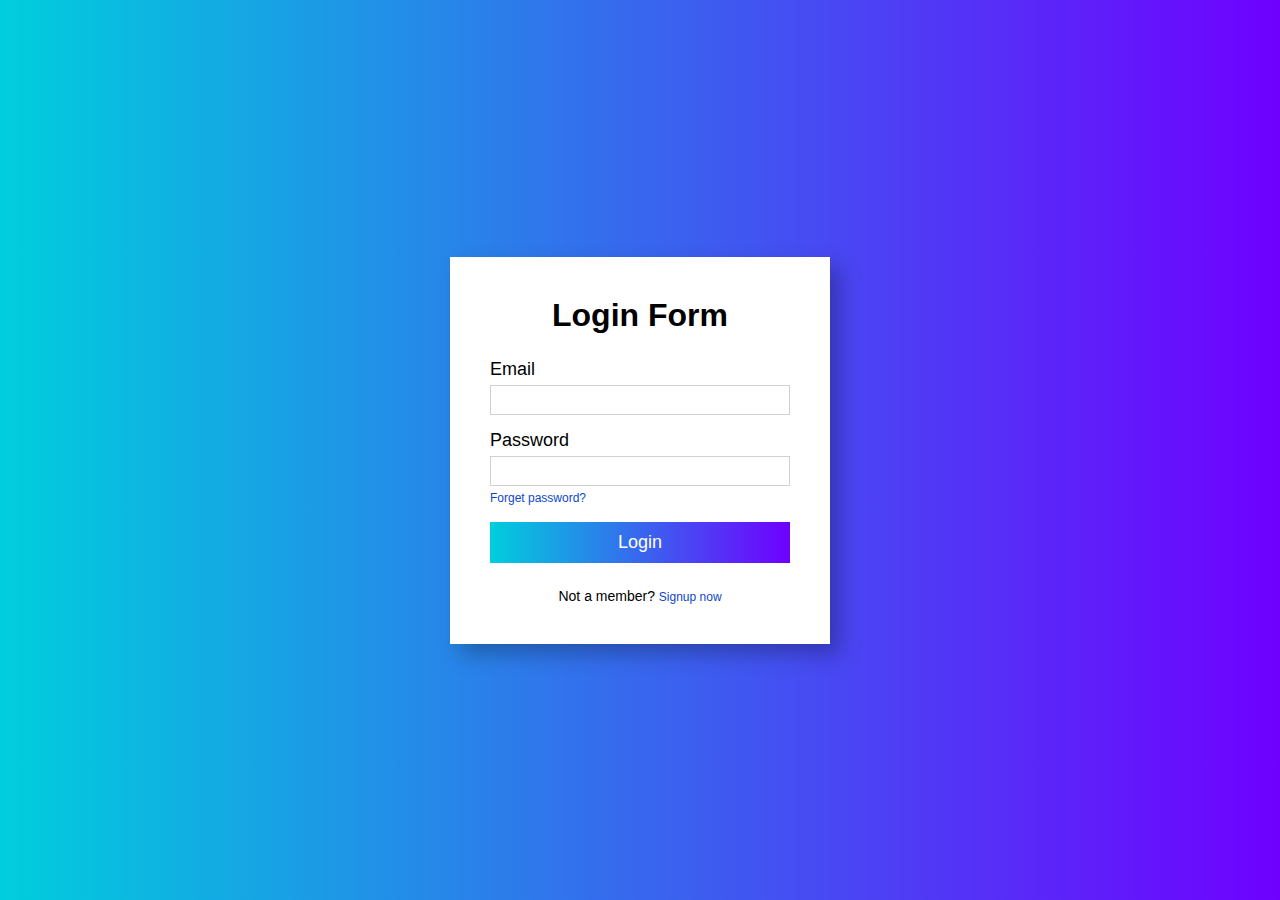
<file: index.html>
<!DOCTYPE html>
<html>

    <head>
        <meta charset="UTF-8">
        <link rel="stylesheet" href="css/all.css">
        <link rel="stylesheet" href="css/styleIndex.css">
        <title>First task</title> 
   
    </head>
 
    <body>
        <section>
            <div class="formContainer">
                <p id="title">Login Form</p>
                <form>
                    <div class="inputContent"> 
                        <label>Email</label>
                        <input type="email">
                    </div>
                    <div class="inputContent">
                        <label>Password</label>
                        <input type="password">
                        
                        <a href="#">Forget password?</a>
                    </div>
                    <button id="log" type="submit">Login</button>
                    <div id="member">
                        <p>Not a member? <a href="#">Signup now</a></p>
                    </div>
                </form>
            </div>  
        </section>
        
        
    </body>

</html>
</file>
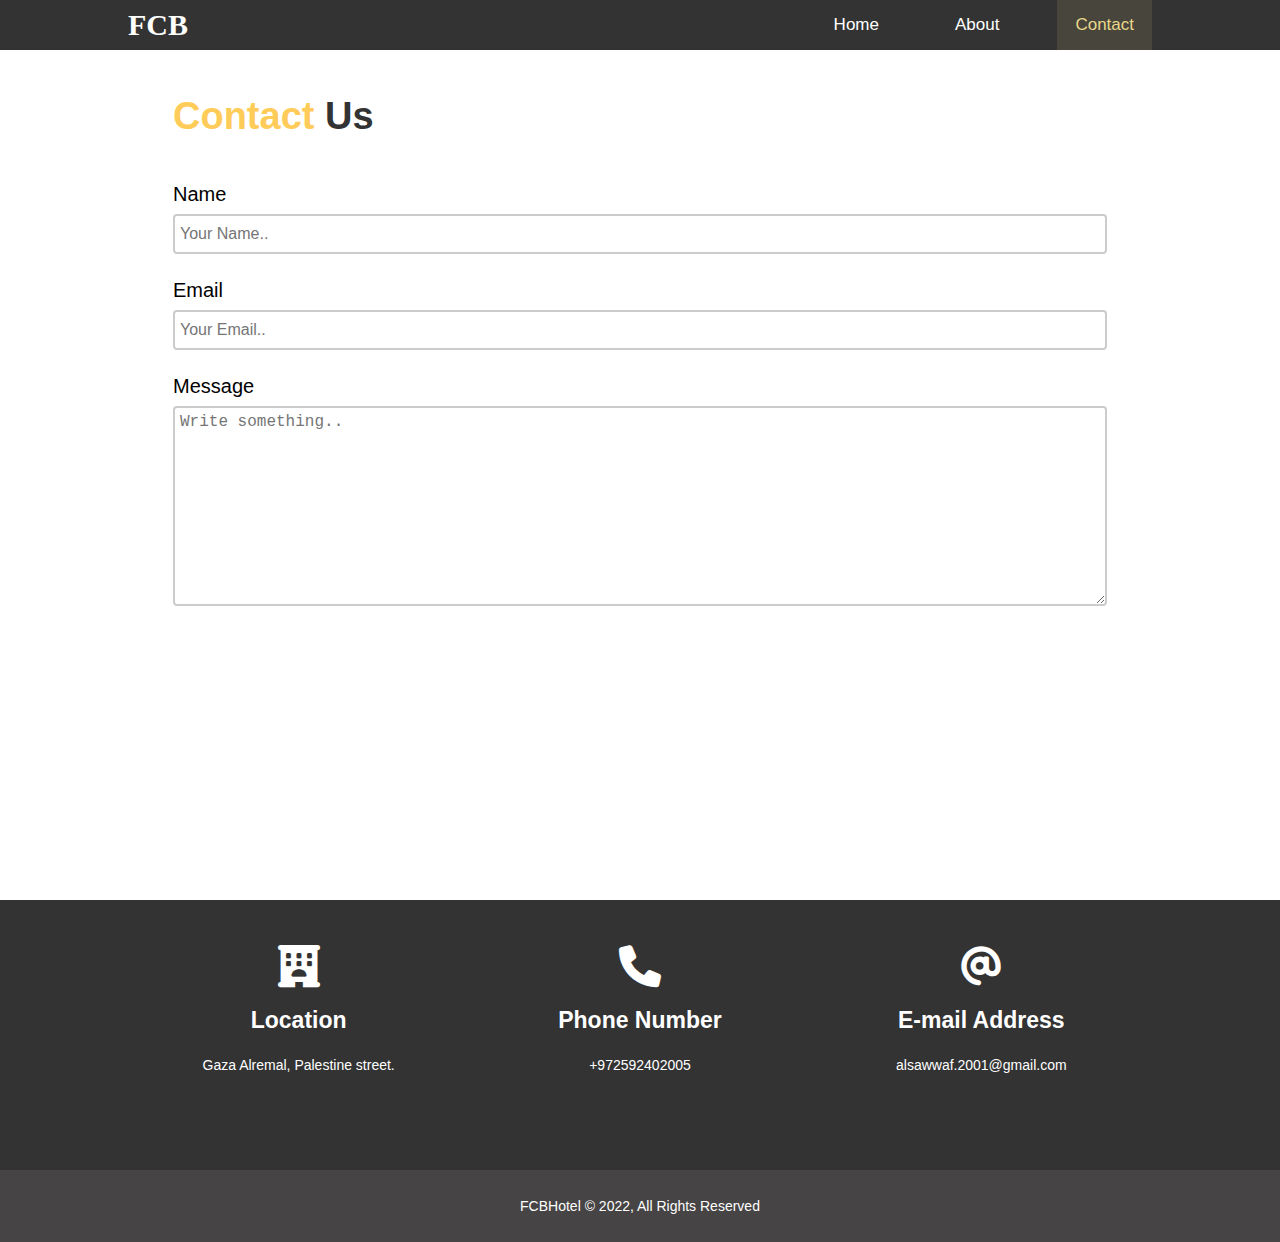
<file: contact.html>
<!DOCTYPE html>
<html>
    <head>
        <meta charset="UTF-8">
        <link rel="stylesheet" href="css/all.css">
        <link rel="stylesheet" href="css/styleHotel.css">
        <link rel="stylesheet" href="css/styleContact.css">

        <title>FCB</title>
    </head>
    <body>
         <section id="navSec"> 
            <nav>
                <div class="container">
                    <a id="logo" href="hotelHome.html">FCB</a>
                    <ul>
                        <li><a href="hotelHome.html" >Home</a></li>
                        <li><a href="about.html">About</a></li>
                        <li><a href="contact.html" class="activ">Contact</a></li>
                    </ul>
                </div>
            </nav>
         </section>
         <section id="contactSec">
            <div class="container">
                <h1 id="TitleCon"><span style="color:rgba(255, 203, 89);">Contact</span> Us</h1>
                <form>
                    <div class="inputContent"> 
                        <label>Name</label>
                        <input type="text"  class="in" name="firstname" placeholder="Your Name..">
                    </div>
                    <div class="inputContent"> 
                        <label>Email</label>
                        <input type="email"  class="in" name="email" placeholder="Your Email..">
                    </div>
                    <div class="inputContent">
                        <label>Message</label>
                        <textarea class="in" name="subject" placeholder="Write something.." style="height:200px"></textarea>
                    </div>
                </form>
            </div>
         </section>
         <section id="contactInfo">
             <div class="container">
                <div class="info">
                    <i class="fa-solid fa-hotel"></i>
                    <h1>Location</h1>
                    <p>Gaza Alremal, Palestine street.</p>
                 </div>
                 <div class="info">
                    <i class="fa-solid fa-phone"></i>
                    <h1>Phone Number</h1>
                    <p>+972592402005</p>
                </div>
                <div class="info">
                    <i class="fa-solid fa-at"></i>
                    <h1>E-mail Address</h1>
                    <p>alsawwaf.2001@gmail.com</p>
                </div>
             </div>
         </section>
             
        <footer><a href="hotelHome.html">FCB</a> Hotel &copy; 2022, All Rights Reserved</footer>
    </body>
</html>
</file>
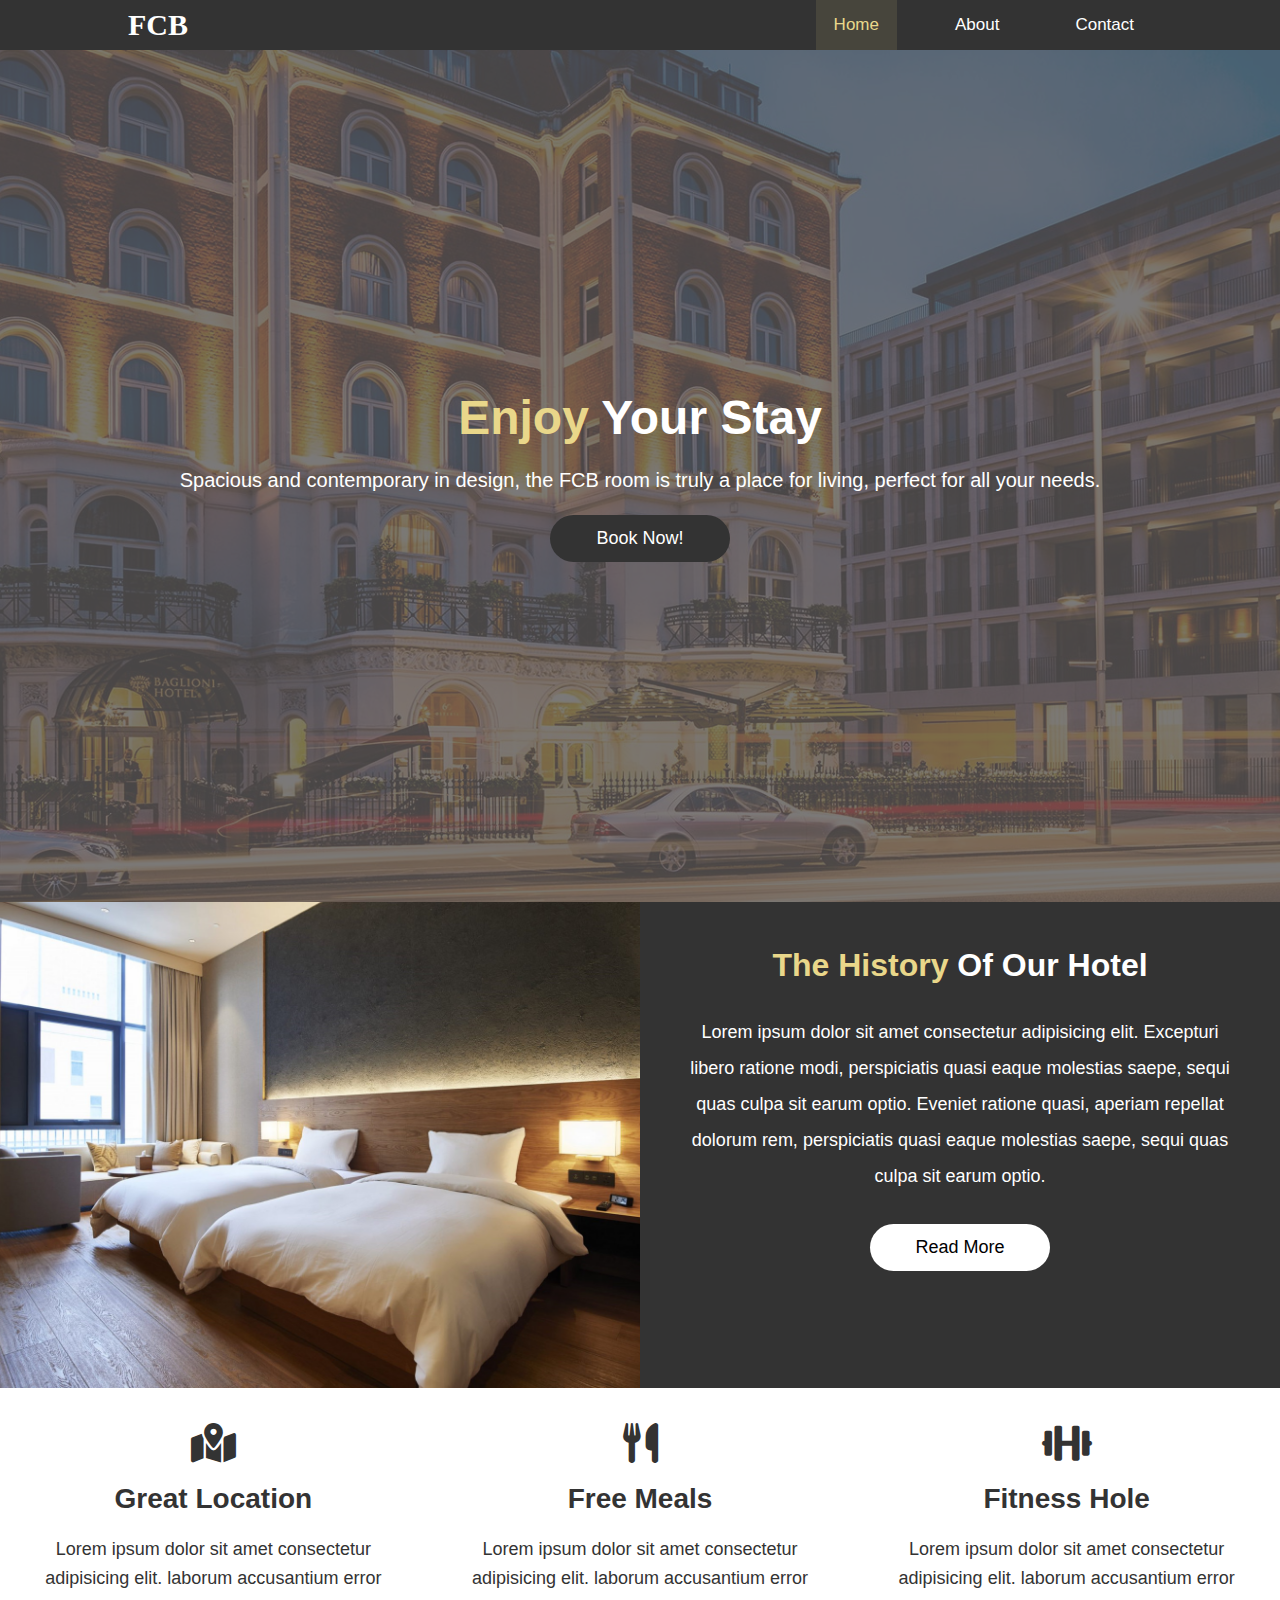
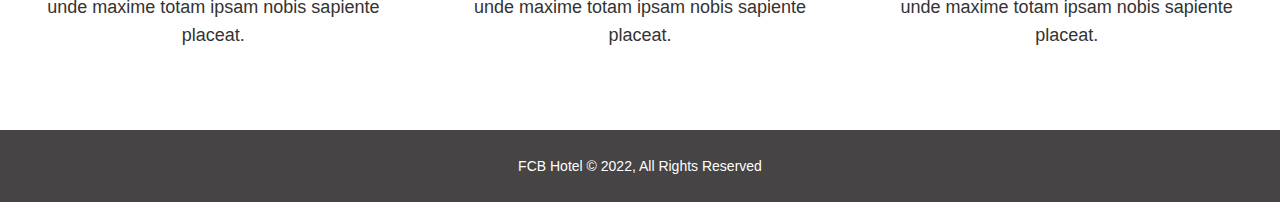
<file: hotelHome.html>
<!DOCTYPE html>
<html>
    <head>
        <meta charset="UTF-8">
        <link rel="stylesheet" href="css/all.css">
        <link rel="stylesheet" href="css/styleHotel.css">
        <title>FCB</title>
    </head>
    <body>
         <section id="navSec"> 
            <nav>
                <div class="container">
                    <a id="logo" href="hotelHome.html">FCB</a>
                    <ul>
                        <li><a href="hotelHome.html" class="activ">Home</a></li>
                        <li><a href="about.html">About</a></li>
                        <li><a href="contact.html">Contact</a></li>
                    </ul>
                </div>
            </nav>
         </section>
         <section id="contentSec">
             <div class="layer">
                <div class="container">
                    <h1><span>Enjoy</span> Your Stay</h1>
                    <p>Spacious and contemporary in design, the FCB room is truly a place for living, perfect for all your needs.</p>
                    <button>Book Now!</button>
                 </div>
             </div>
         </section>
         <section id="halfSec">
            <div id="rightSide"></div>
            <div id="leftSide">
                <h1><span>The History</span> Of Our Hotel</h1>
                <p>Lorem ipsum dolor sit amet consectetur adipisicing elit. Excepturi libero ratione modi, perspiciatis quasi eaque molestias saepe, sequi quas culpa sit earum optio. Eveniet ratione quasi, aperiam repellat dolorum rem, perspiciatis quasi eaque molestias saepe, sequi quas culpa sit earum optio.</p>
                <button>Read More</button>
            </div>
         </section>
         <section id="thirdPart">
             <div>
                <i class="fa-solid fa-map-location-dot"></i>
                <h1>Great Location</h1>
                <p>Lorem ipsum dolor sit amet consectetur adipisicing elit. laborum accusantium error unde maxime totam ipsam nobis sapiente placeat.</p>
             </div>
             <div>
                <i class="fa-solid fa-utensils"></i>
                <h1>Free Meals</h1>
                <p>Lorem ipsum dolor sit amet consectetur adipisicing elit. laborum accusantium error unde maxime totam ipsam nobis sapiente placeat.</p>
            </div>
            <div>
                <i class="fa-solid fa-dumbbell"></i>
                <h1>Fitness Hole</h1>
                <p>Lorem ipsum dolor sit amet consectetur adipisicing elit. laborum accusantium error unde maxime totam ipsam nobis sapiente placeat.</p>
            </div>
        </section>
        <footer>FCB Hotel &copy; 2022, All Rights Reserved</footer>
    </body>
</html>
</file>
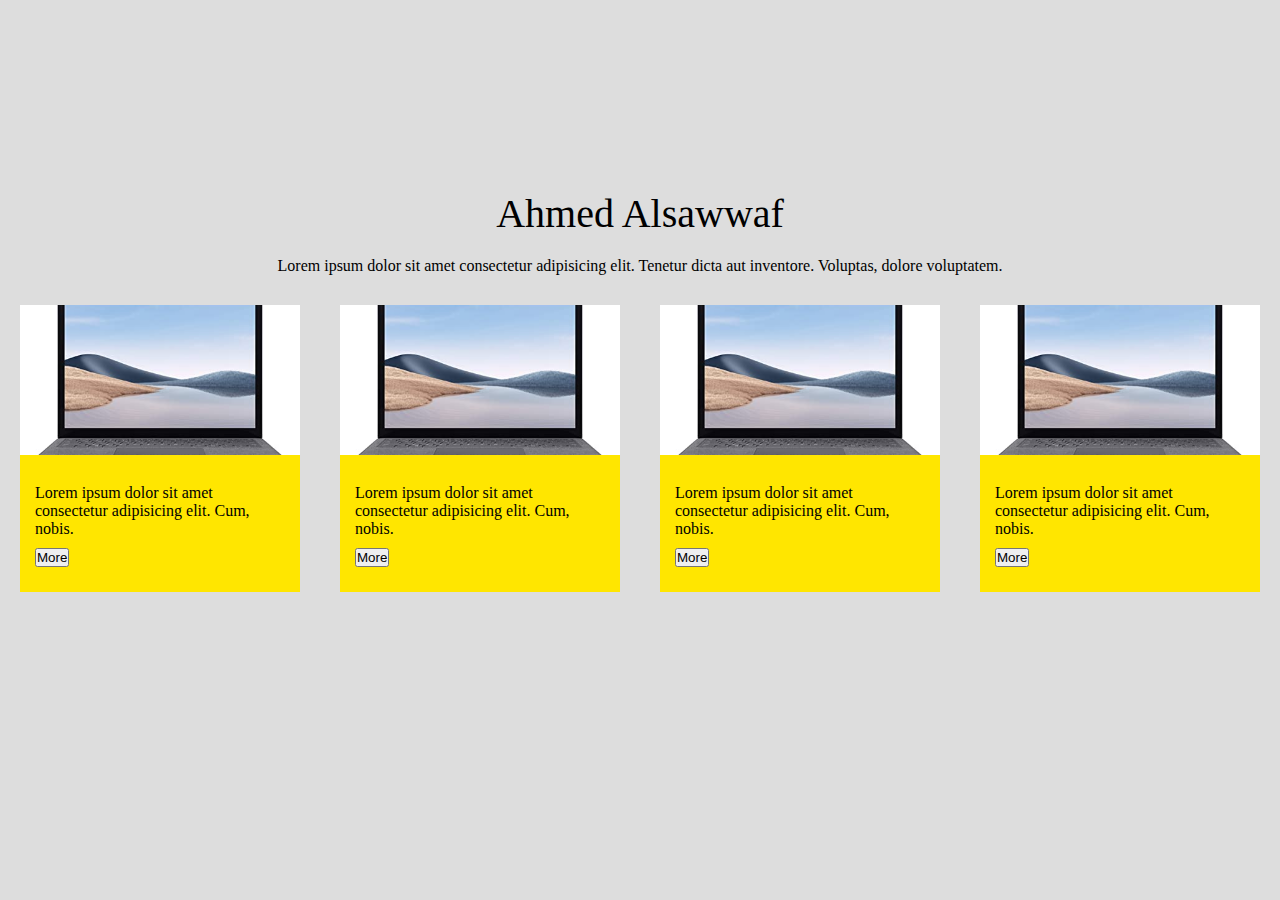
<file: main.html>
<!DOCTYPE html>
<html>
    <head>
        <meta charset="UTF-8">
        <link rel="stylesheet" href="css/all.css">
        <link rel="stylesheet" href="css/styleMain.css">
        <title>Main Bage</title>
    </head>
    
    <body>
        <section>
            <p class="mainTitle"> Ahmed Alsawwaf</p>
            <p class="subTitle">Lorem ipsum dolor sit amet consectetur adipisicing elit. Tenetur dicta aut inventore. Voluptas, dolore voluptatem.</p>
            <div id="items">
                <div class="productContainer">
                    <div class="productInfo">
                        <img src="img/product.jpg">
                        <div class="content">
                            <p>Lorem ipsum dolor sit amet consectetur adipisicing elit. Cum, nobis.</p>
                            <button>More</button>
                        </div>
                    </div>
                </div>  
                <div class="productContainer">
                    <div class="productInfo">
                        <img src="img/product.jpg">
                        <div class="content">
                            <p>Lorem ipsum dolor sit amet consectetur adipisicing elit. Cum, nobis.</p>
                            <button>More</button>
                        </div>
                    </div>
                </div>
                <div class="productContainer">
                    <div class="productInfo">
                        <img src="img/product.jpg">
                        <div class="content">
                            <p>Lorem ipsum dolor sit amet consectetur adipisicing elit. Cum, nobis.</p>
                            <button>More</button>
                        </div>
                    </div>
                </div>
                <div class="productContainer">
                    <div class="productInfo">
                        <img src="img/product.jpg">
                        <div class="content">
                            <p>Lorem ipsum dolor sit amet consectetur adipisicing elit. Cum, nobis.</p>
                            <button>More</button>
                        </div>
                    </div>
                </div>
            </div>
        </section>
    </body>
</html>
</file>
<file: css/styleIndex.css>
* {
  box-sizing: border-box;
  padding: 0;
  margin: 0;
}
section {
  height: 100vh;
  background-image: linear-gradient(
    to right,
    rgb(0, 206, 221),
    rgb(111, 0, 255)
  );
  display: flex;
  justify-content: center;
  align-items: center;
}

.formContainer {
  background-color: white;
  width: 380px;
  padding: 40px;
  border: none;
  box-shadow: 10px 10px 20px rgba(0, 0, 0, 0.267);
}

#title {
  text-align: center;
  font-size: 32px;
  margin-bottom: 25px;
  font-family: Arial, Helvetica, sans-serif;
  font-weight: bold;
}

input {
  width: 100%;
  height: 30px;
  border: 1px solid rgba(200, 206, 211, 0.925);
  margin-top: 5px;
}

.inputContent {
  margin: 15px 0;
  font-family: Arial, Helvetica, sans-serif;
  font-size: 18px;
}

.inputContent input {
  padding: 0 5px;
  font-size: 14px;
}

#log {
  width: 100%;
  font-size: 18px;
  padding: 10px 0;
  border: 4px;
  background-image: linear-gradient(
    to right,
    rgb(0, 206, 221),
    rgb(111, 0, 255)
  );
  color: white;
  transition-duration: 0.4s;
  border-image-slice: 1;
  border-image-source: linear-gradient(
    to right,
    rgb(0, 206, 221),
    rgb(111, 0, 255)
  );
}

#log:hover {
  background-image: none;
  background-color: white;
  color: black;
  box-shadow: 0px 0px 10px 2px rgba(0, 0, 0, 0.267);
  opacity: 0.6;
}

.inputContent a,
#member a {
  color: rgb(13, 71, 204);
  text-decoration: none;
  font-size: 12px;
}

#member {
  text-align: center;
  font-size: 14px;
  margin-top: 25px;
  font-family: Arial, Helvetica, sans-serif;
  text-decoration: none;
}
</file>
<file: css/styleHotel.css>
* {
  box-sizing: border-box;
  padding: 0;
  margin: 0;
}
body {
  font-family: Arial, Helvetica, sans-serif;
}

.container {
  width: 80%;
  margin: auto;
}

nav {
  background-color: #333333;
  width: 100%;
}
nav .container {
  display: flex;
  justify-content: space-between;
  align-items: center;
}
ul {
  list-style: none;
  display: flex;
  align-items: center;
}
ul li {
  margin-left: 40px;
}
nav a {
  color: white;
  text-decoration: none;
}
#logo {
  font-size: 30px;
  font-weight: bold;
  font-family: handwriting, cursive;
}
ul li a {
  font-size: 17px;
  display: inline-block;
  padding: 15px 18px;
  transition: 0.6s;
}
ul li a:hover,
.activ {
  background-color: #e9d88a1c;
  color: #e9d88b;
}
/*________________new___section_________________________*/

#contentSec {
  height: calc(100vh - 48px);
  background-image: url(../img/hotel.jpg);
  background-size: cover;
  background-position: center;
}
.layer {
  height: 100%;
  width: 100%;
  background-color: hsla(0, 1%, 35%, 0.8);
  display: flex;
  align-items: center;
  justify-content: center;
}
#contentSec .container {
  text-align: center;
}
#contentSec .container p {
  margin: 15px 0;
  font-size: 20px;
  line-height: 2em;
  color: white;
}
#contentSec .container h1 {
  font-size: 48px;
  color: white;
}
#contentSec .container h1 span {
  color: rgb(233, 215, 138);
}
#contentSec .container button {
  width: 180px;
  font-size: 18px;
  padding: 13px 0;
  border-width: 0;
  border-radius: 25px;
  background-color: #333;
  color: white;
  transition: 0.5s;
}
#contentSec .container button:hover {
  background-color: #49463a;
  color: rgb(233, 215, 138);
}
/*________________new___section_________________________*/
#halfSec {
  display: flex;
  height: 54vh;
}
#halfSec #leftSide,
#halfSec #rightSide {
  width: 50%;
}
#halfSec #rightSide {
  background-color: red;
  background-image: url(../img/room.jpg);
  background-size: cover;
  background-position: bottom;
}
#halfSec #leftSide {
  background-color: #333;
  text-align: center;
  color: white;
}
#halfSec #leftSide h1 span {
  color: rgb(233, 215, 138);
}
#halfSec #leftSide h1 {
  font-size: 32px;
  margin-top: 45px;
}
#halfSec #leftSide p {
  font-size: 18px;
  line-height: 2em;
  margin: 30px 40px;
}
#halfSec #leftSide button {
  width: 180px;
  font-size: 18px;
  padding: 13px 0;
  border-width: 0;
  border-radius: 25px;
  background-color: white;
  transition: 0.5s;
}
#halfSec #leftSide button:hover {
  background-color: rgb(233, 215, 138);
  color: #333;
}
/*________________new___section_________________________*/
#thirdPart {
  display: flex;
  align-items: center;
  justify-content: center;
  height: 38vh;
}
#thirdPart div {
  height: 100%;
  width: 33.33333333%;
  text-align: center;
  padding: 25px;
  transition: 0.4s;
  color: #333;
}
#thirdPart div:hover {
  background-color: rgb(233, 215, 138);
  color: #333;
}

#thirdPart div i {
  font-size: 40px;
  margin-top: 10px;
}
#thirdPart div h1 {
  margin: 20px 0;
  font-size: 28px;
}
#thirdPart div p {
  font-size: 18px;
  line-height: 1.6em;
}
footer a {
  text-decoration: none;
  font-size: 14px;
  color: white;
}
footer {
  height: 8vh;
  background-color: rgb(70, 68, 68);
  font-size: 14px;
  color: white;
  display: flex;
  align-items: center;
  justify-content: center;
}
</file>
<file: css/styleContact.css>
#contactSec {
  height: calc(100vh - 50px);
  overflow: hidden;
}
#TitleCon {
  font-size: 38px;
  margin: 45px;
  color: #333;
}

.inputContent {
  margin: 25px 45px;
}
.inputContent label {
  font-size: 20px;
}
.inputContent input,
.inputContent textarea {
  padding: 5px;
  font-size: 16px;
  width: 100%;
  height: 40px;
  margin-top: 8px;
  box-sizing: border-box;
  border: 2px solid #ccc;
  border-radius: 4px;
}
#contactInfo {
  background-color: #333;
}
#contactInfo .container {
  display: flex;
  align-items: center;
  justify-content: center;
  height: 30vh;
}
#contactInfo .info {
  height: 100%;
  width: 33.33333333%;
  text-align: center;
  padding: 25px;
  transition: 0.4s;
  color: white;
}
#contactInfo .info i {
  font-size: 42px;
  margin-top: 20px;
}
#contactInfo .info h1 {
  font-size: 23px;
  margin: 20px 0;
}
#contactInfo .info p {
  font-size: 14px;
  line-height: 1.6em;
  margin-top: 10px;
}
</file>
<file: css/styleMain.css>
* {
  box-sizing: border-box;
  padding: 0;
  margin: 0;
}
section {
  background-color: #ddd;
  padding: 40px 0;
  height: 100vh;
}

.mainTitle {
  margin-top: 150px;
  font-size: 40px;
  margin-bottom: 20px;
  text-align: center;
}

.subTitle {
  text-align: center;
}

#items {
  font-size: 0;
  margin-top: 30px;
}

.productContainer {
  width: 25%;
  display: inline-block;
  font-size: 16px;
  padding: 0 20px;
  transition: 0.5s;
}
.productContainer:hover {
  transform: scale(1.1);
}

.productInfo {
  background-color: rgb(255, 230, 0);
}

img {
  width: 100%;
  height: 150px;
  object-fit: cover;
}

.content {
  padding: 25px 15px;
}

button {
  margin-top: 10px;
}
</file>
